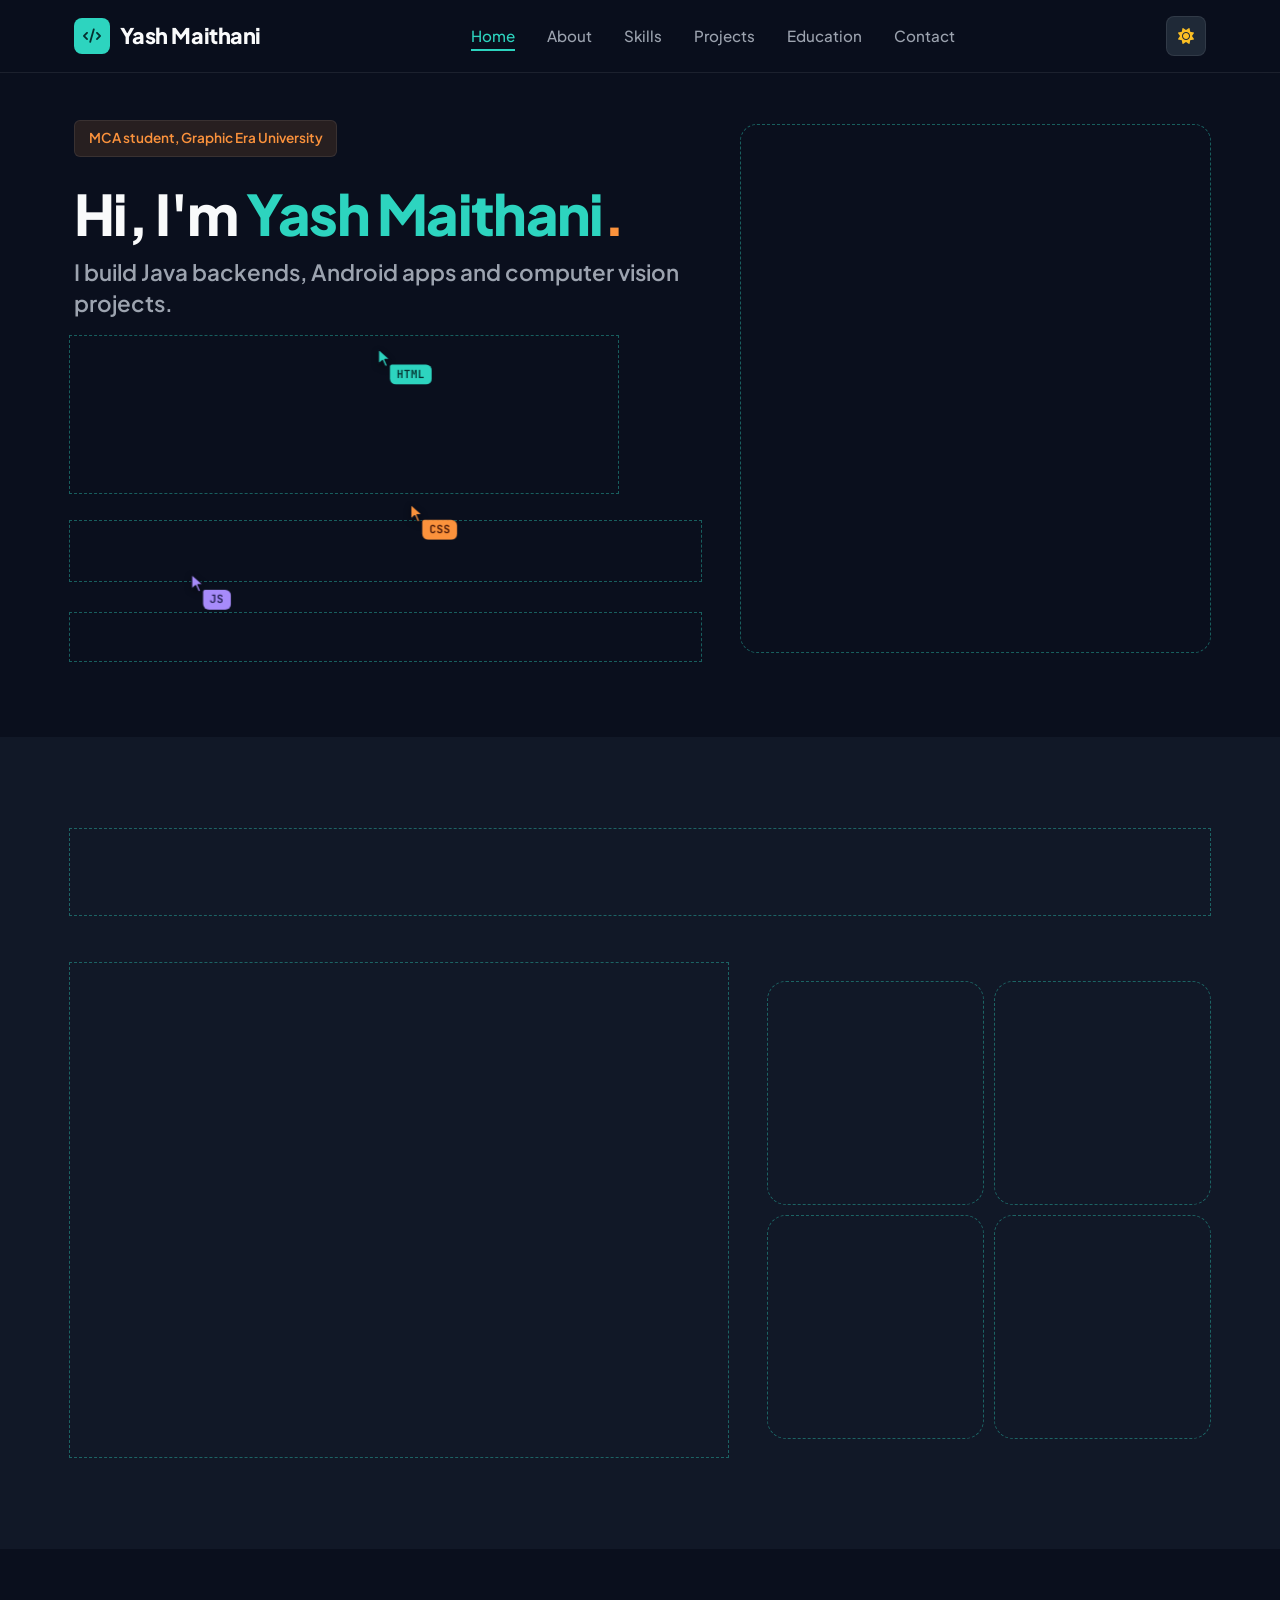
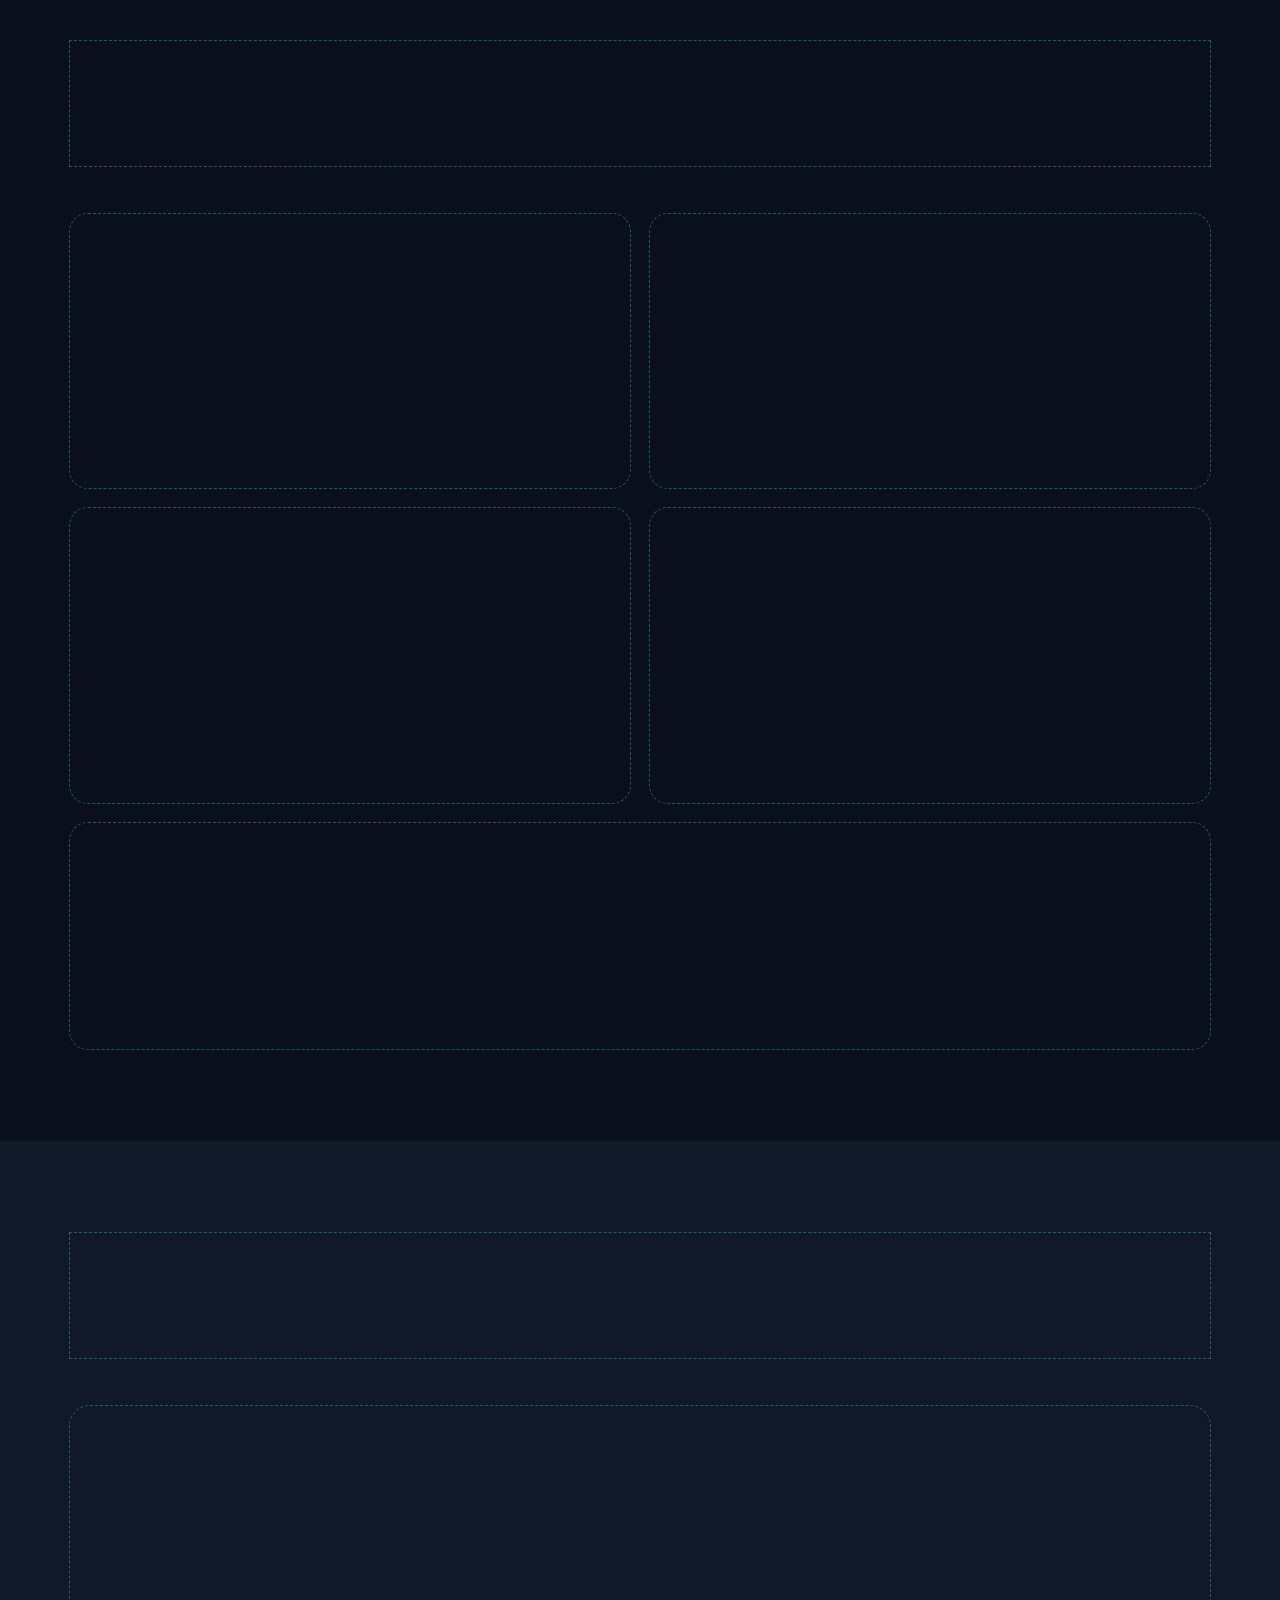
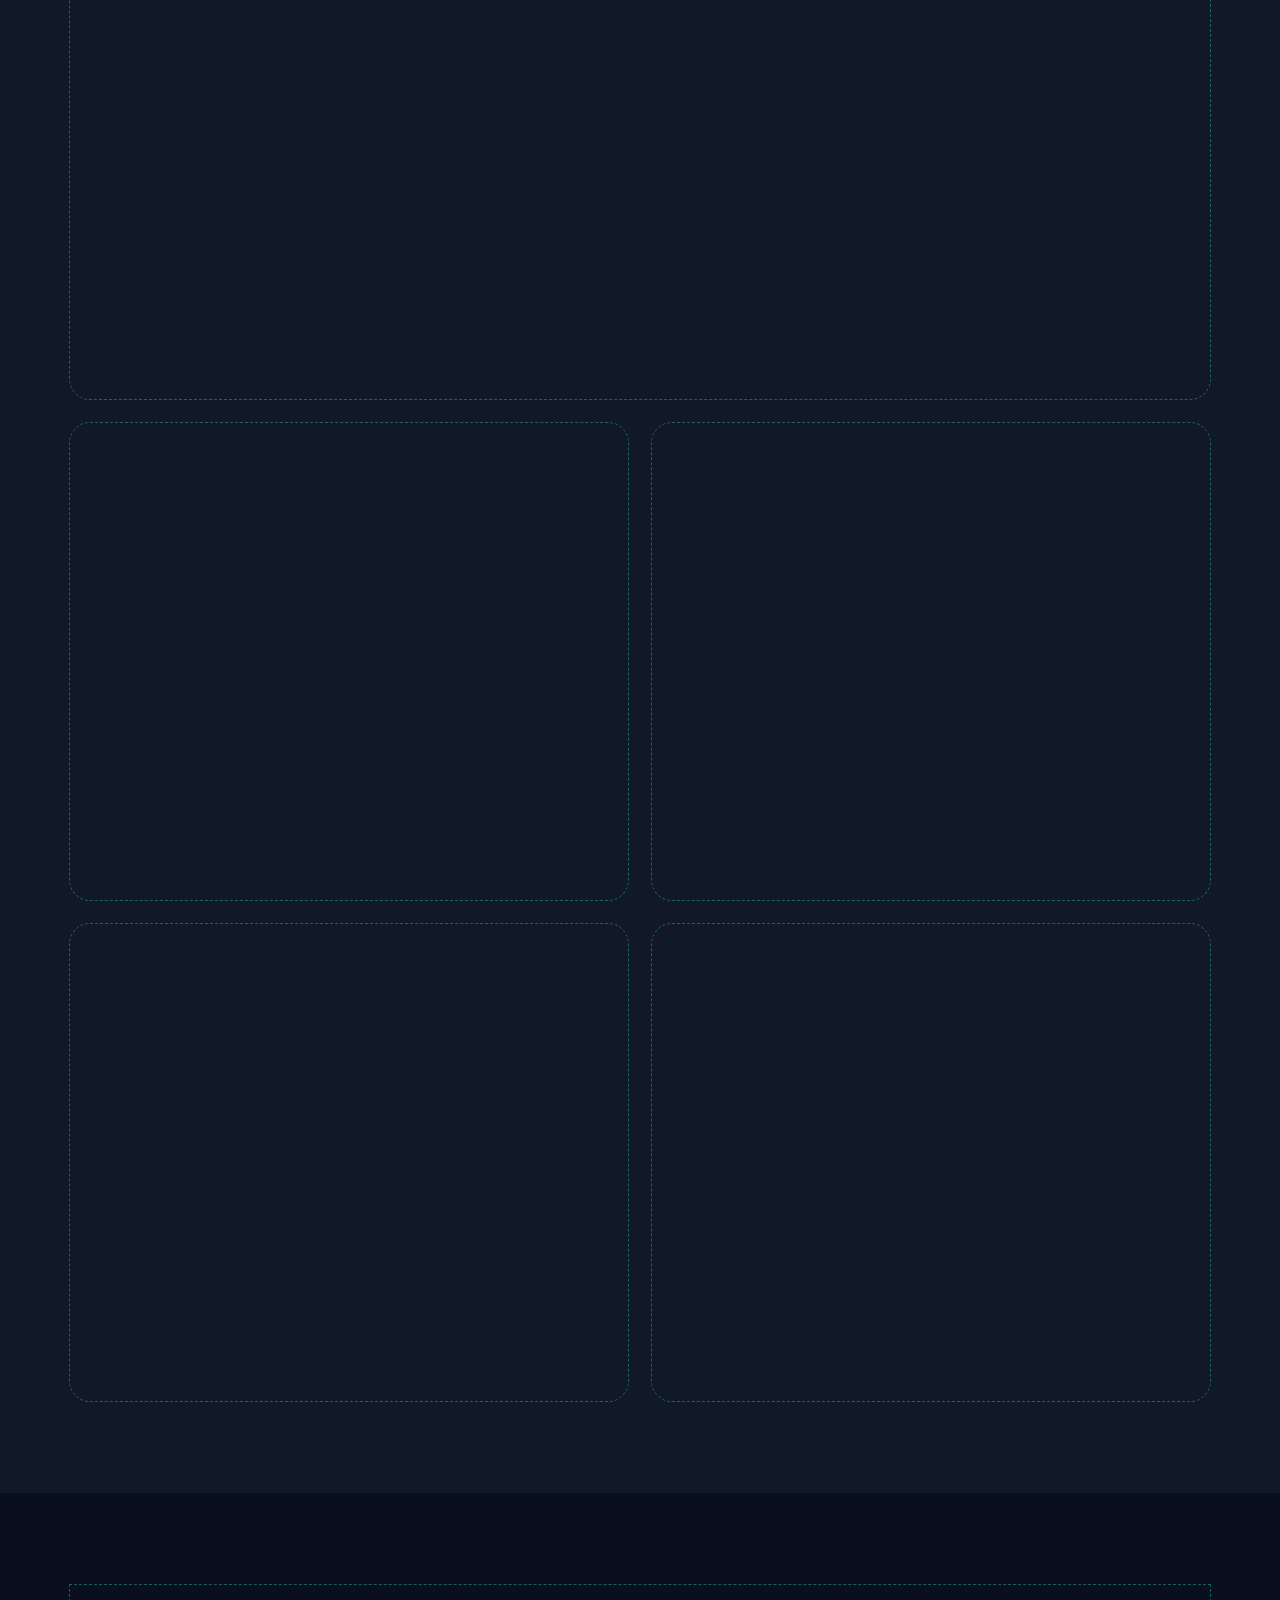
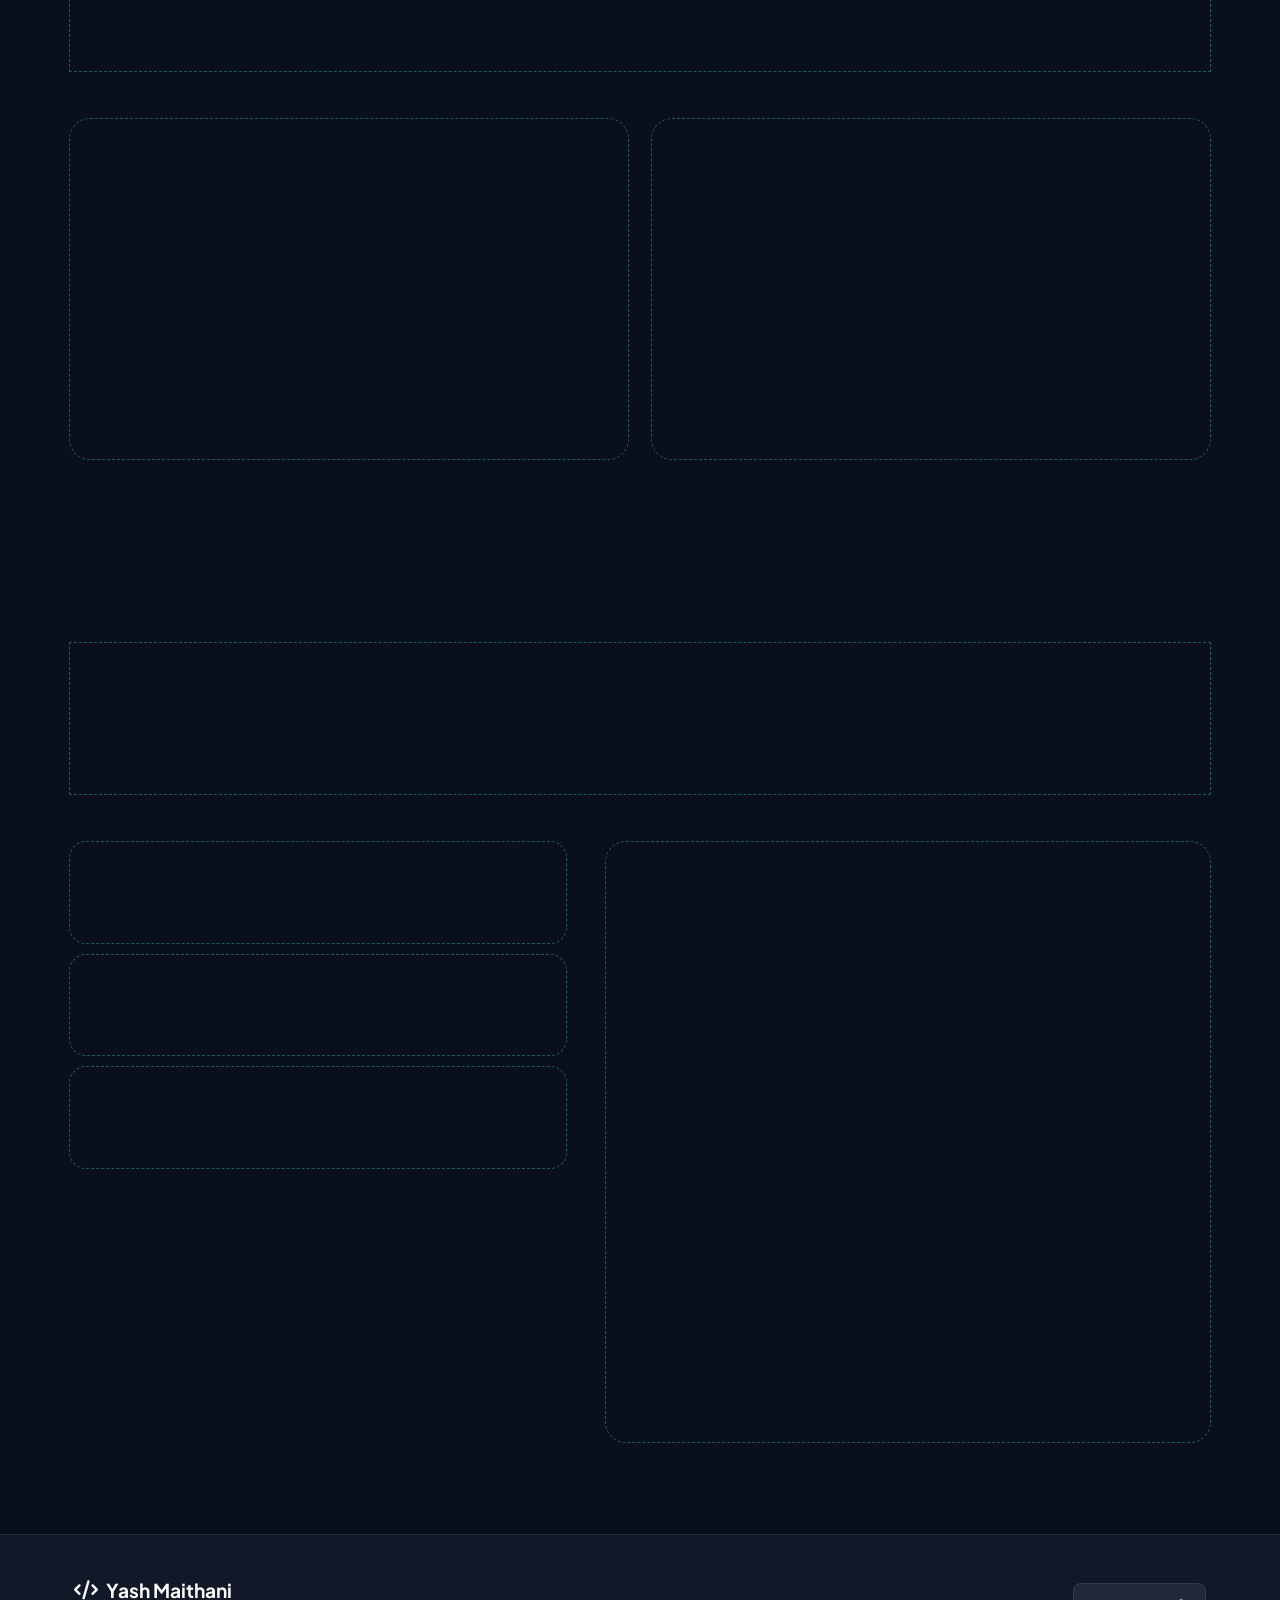
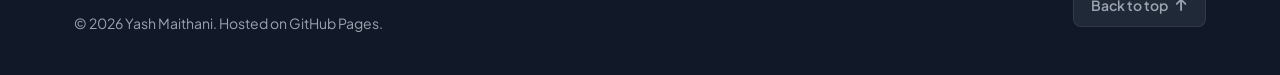
<file: index.html>
<!DOCTYPE html>
<html lang="en" data-theme="dark">
<head>
  <meta charset="UTF-8">
  <meta name="viewport" content="width=device-width, initial-scale=1.0">
  <meta name="description" content="Yash Maithani, MCA student at Graphic Era University. Projects in Java, Spring Boot, Android and computer vision.">
  <meta name="author" content="Yash Maithani">
  <title>Yash Maithani | Portfolio</title>
  <link rel="icon" href="favicon.svg" type="image/svg+xml">

  <!-- Google Fonts & Font Awesome Icons -->
  <link rel="preconnect" href="https://fonts.googleapis.com">
  <link rel="preconnect" href="https://fonts.gstatic.com" crossorigin>
  <link href="https://fonts.googleapis.com/css2?family=Plus+Jakarta+Sans:wght@300;400;500;600;700;800&family=JetBrains+Mono:wght@400;500;600&display=swap" rel="stylesheet">
  <link rel="stylesheet" href="https://cdnjs.cloudflare.com/ajax/libs/font-awesome/6.5.1/css/all.min.css">

  <!-- Stylesheet -->
  <link rel="stylesheet" href="style.css">
</head>
<body>

  <!-- ================= NAVBAR ================= -->
  <header class="navbar-wrapper">
    <nav class="navbar container">
      <a href="#hero" class="nav-logo">
        <span class="logo-icon"><i class="fa-solid fa-code"></i></span>
        <span class="logo-text">Yash Maithani</span>
      </a>

      <div class="nav-menu" id="navMenu">
        <ul class="nav-list">
          <li class="nav-item"><a href="#hero" class="nav-link active">Home</a></li>
          <li class="nav-item"><a href="#about" class="nav-link">About</a></li>
          <li class="nav-item"><a href="#skills" class="nav-link">Skills</a></li>
          <li class="nav-item"><a href="#projects" class="nav-link">Projects</a></li>
          <li class="nav-item"><a href="#education" class="nav-link">Education</a></li>
          <li class="nav-item"><a href="#contact" class="nav-link">Contact</a></li>
        </ul>
      </div>

      <div class="nav-actions">
        <!-- Theme Toggle Button -->
        <button id="themeToggle" class="theme-toggle-btn" aria-label="Toggle dark/light theme" title="Toggle theme">
          <i class="fa-solid fa-sun icon-sun"></i>
          <i class="fa-solid fa-moon icon-moon"></i>
        </button>

        <!-- Mobile Hamburger Toggle -->
        <button class="hamburger-btn" id="hamburgerBtn" aria-label="Toggle navigation menu">
          <span class="bar"></span>
          <span class="bar"></span>
          <span class="bar"></span>
        </button>
      </div>
    </nav>
  </header>

  <main>
    <!-- ================= HERO SECTION ================= -->
    <section class="hero-section" id="hero">
      <div class="container hero-container">
        <div class="hero-content">
          <div class="badge-status">MCA student, Graphic Era University</div>
          <h1 class="hero-title">
            Hi, I'm <span class="text-accent">Yash Maithani</span><span class="text-accent-2">.</span>
          </h1>
          <p class="hero-subtitle">
            I build Java backends, Android apps and computer vision projects.
          </p>
          <p class="hero-description">
            I'm studying for a Master of Computer Applications. Outside coursework I build my own projects, like AlgoTrace, a live site that steps through 20 algorithms one move at a time, and TraceX, a Spring Boot and MySQL system for tracking product batches.
          </p>
          <div class="hero-cta">
            <a href="#projects" class="btn btn-primary">
              <span>View projects</span>
              <i class="fa-solid fa-arrow-right"></i>
            </a>
            <a href="#contact" class="btn btn-outline">
              <i class="fa-regular fa-envelope"></i>
              <span>Contact me</span>
            </a>
          </div>
          <div class="hero-socials">
            <span class="socials-label">Find me on</span>
            <a href="https://github.com/Yash-Maithani" target="_blank" rel="noopener noreferrer" aria-label="GitHub Profile" class="social-link"><i class="fa-brands fa-github"></i></a>
            <a href="https://www.linkedin.com/in/yash-maithani-64b970260" target="_blank" rel="noopener noreferrer" aria-label="LinkedIn Profile" class="social-link"><i class="fa-brands fa-linkedin-in"></i></a>
            <a href="mailto:yashmaithani4@gmail.com" aria-label="Send Email" class="social-link"><i class="fa-solid fa-envelope"></i></a>
          </div>
        </div>

        <div class="hero-visual">
          <aside class="hero-facts" aria-labelledby="factsTitle">
            <div class="sort-viz" id="sortViz" aria-hidden="true"></div>
            <p class="sort-viz-caption">Bubble sort, one comparison at a time</p>
            <h2 class="hero-facts-title" id="factsTitle">At a glance</h2>
            <dl class="facts-list">
              <div>
                <dt>Studying</dt>
                <dd>MCA, Graphic Era University (2025 to present)</dd>
              </div>
              <div>
                <dt>Main languages</dt>
                <dd>Java, Python, JavaScript</dd>
              </div>
              <div>
                <dt>Frameworks and tools</dt>
                <dd>Spring Boot, Flask, MySQL, Android SDK, Git</dd>
              </div>
              <div>
                <dt>Featured project</dt>
                <dd><a href="#algotrace">AlgoTrace</a>, an algorithm visualizer <span class="live-tag"><span class="live-dot"></span>Live</span></dd>
              </div>
            </dl>
          </aside>
        </div>
      </div>
    </section>

    <!-- ================= ABOUT ME ================= -->
    <section class="section about-section" id="about">
      <div class="container">
        <div class="section-header text-center">
          <h2 class="section-title">About Me</h2>
          <div class="title-underline"></div>
        </div>

        <div class="about-grid">
          <div class="about-text-card">
            <h3>I learn a technology by building something with it.</h3>
            <p>
              I started my MCA at Graphic Era University in 2025. Alongside coursework I've built my own projects: an algorithm visualizer that's live on the web, a REST backend with a database, an Android app, a computer vision system and this website.
            </p>
            <p>
              Right now I'm working mostly with Java and Spring Boot, Android, and computer vision in Python. I'm also practising data structures and algorithms. You can find most of my code on GitHub.
            </p>

            <div class="career-objective-box accent-2">
              <h4><i class="fa-solid fa-bullseye"></i> What I'm looking for</h4>
              <p>
                An internship or entry-level software development role where I can work on real projects with experienced developers. I'm most interested in backend development and AI.
              </p>
            </div>
          </div>

          <!-- Areas of work -->
          <div class="about-stats-grid">
            <div class="stat-card">
              <div class="stat-icon"><i class="fa-solid fa-server"></i></div>
              <h3 class="quick-title">Backend</h3>
              <p class="stat-label">Java, Spring Boot, MySQL and REST APIs, used in TraceX.</p>
            </div>
            <div class="stat-card">
              <div class="stat-icon"><i class="fa-brands fa-android"></i></div>
              <h3 class="quick-title">Android</h3>
              <p class="stat-label">Apps written in Java with XML layouts in Android Studio.</p>
            </div>
            <div class="stat-card">
              <div class="stat-icon"><i class="fa-solid fa-eye"></i></div>
              <h3 class="quick-title">Computer vision</h3>
              <p class="stat-label">Face detection and emotion recognition in Python.</p>
            </div>
            <div class="stat-card">
              <div class="stat-icon"><i class="fa-solid fa-code"></i></div>
              <h3 class="quick-title">Web</h3>
              <p class="stat-label">HTML, CSS and JavaScript, including this site.</p>
            </div>
          </div>
        </div>
      </div>
    </section>

    <!-- ================= SKILLS SECTION ================= -->
    <section class="section skills-section" id="skills">
      <div class="container">
        <div class="section-header text-center">
          <h2 class="section-title">Technical Skills</h2>
          <p class="section-subtitle">The languages, frameworks and tools I've used in my projects.</p>
          <div class="title-underline"></div>
        </div>

        <div class="skills-grid">
          <!-- Skill Card 1: Java & Backend -->
          <div class="skill-category-card">
            <div class="category-header">
              <div class="category-icon"><i class="fa-brands fa-java"></i></div>
              <div>
                <h3>Java and Backend</h3>
                <span class="category-sub">Core Java, Spring Boot</span>
              </div>
            </div>
            <p class="skill-desc">Object-oriented Java, and Spring Boot services backed by a MySQL database.</p>
            <div class="skills-tags">
              <span class="skill-tag">Core Java</span>
              <span class="skill-tag">OOP</span>
              <span class="skill-tag">Spring Boot</span>
              <span class="skill-tag">REST APIs</span>
              <span class="skill-tag">MySQL</span>
            </div>
          </div>

          <!-- Skill Card 2: Web Technologies -->
          <div class="skill-category-card">
            <div class="category-header">
              <div class="category-icon"><i class="fa-brands fa-html5"></i></div>
              <div>
                <h3>Web Development</h3>
                <span class="category-sub">HTML, CSS and JavaScript</span>
              </div>
            </div>
            <p class="skill-desc">Responsive pages written by hand, without frameworks.</p>
            <div class="skills-tags">
              <span class="skill-tag"><i class="fa-brands fa-html5"></i> HTML5</span>
              <span class="skill-tag"><i class="fa-brands fa-css3-alt"></i> CSS3</span>
              <span class="skill-tag"><i class="fa-brands fa-js"></i> JavaScript</span>
              <span class="skill-tag">D3.js</span>
              <span class="skill-tag">Responsive layouts</span>
              <span class="skill-tag">GitHub Pages</span>
            </div>
          </div>

          <!-- Skill Card 3: Android Development -->
          <div class="skill-category-card">
            <div class="category-header">
              <div class="category-icon"><i class="fa-brands fa-android"></i></div>
              <div>
                <h3>Android Development</h3>
                <span class="category-sub">Java and XML</span>
              </div>
            </div>
            <p class="skill-desc">Android apps built in Android Studio with XML layouts and event handling in Java.</p>
            <div class="skills-tags">
              <span class="skill-tag"><i class="fa-brands fa-android"></i> Android Studio</span>
              <span class="skill-tag">XML Layouts</span>
              <span class="skill-tag">Android SDK</span>
              <span class="skill-tag">Event Handling</span>
            </div>
          </div>

          <!-- Skill Card 4: AI & Computer Vision -->
          <div class="skill-category-card">
            <div class="category-header">
              <div class="category-icon"><i class="fa-solid fa-eye"></i></div>
              <div>
                <h3>Python and Computer Vision</h3>
                <span class="category-sub">Flask, image processing</span>
              </div>
            </div>
            <p class="skill-desc">Flask web apps, and detecting faces in images and video to classify facial expressions.</p>
            <div class="skills-tags">
              <span class="skill-tag"><i class="fa-brands fa-python"></i> Python</span>
              <span class="skill-tag">Flask</span>
              <span class="skill-tag">Computer Vision</span>
              <span class="skill-tag">Face Detection</span>
              <span class="skill-tag">Image Processing</span>
            </div>
          </div>

          <!-- Skill Card 5: Tools & Problem Solving -->
          <div class="skill-category-card skill-card-wide">
            <div class="category-header">
              <div class="category-icon"><i class="fa-brands fa-git-alt"></i></div>
              <div>
                <h3>Tools, Testing and Problem Solving</h3>
                <span class="category-sub">Version control, tests, algorithms</span>
              </div>
            </div>
            <p class="skill-desc">Git and GitHub for version control, automated tests with pytest and Playwright, and practice with data structures and algorithms.</p>
            <div class="skills-tags">
              <span class="skill-tag"><i class="fa-brands fa-git-alt"></i> Git</span>
              <span class="skill-tag"><i class="fa-brands fa-github"></i> GitHub</span>
              <span class="skill-tag">pytest</span>
              <span class="skill-tag">Playwright</span>
              <span class="skill-tag">Data Structures</span>
              <span class="skill-tag">Algorithms</span>
              <span class="skill-tag">VS Code</span>
            </div>
          </div>
        </div>
      </div>
    </section>

    <!-- ================= PROJECTS SECTION ================= -->
    <section class="section projects-section" id="projects">
      <div class="container">
        <div class="section-header text-center">
          <h2 class="section-title">Projects</h2>
          <p class="section-subtitle">Things I've built, with links to the code.</p>
          <div class="title-underline"></div>
        </div>

        <!-- Featured: AlgoTrace -->
        <article class="featured-project" id="algotrace">
          <a class="featured-media" href="https://algotrace-zxiw.onrender.com" target="_blank" rel="noopener noreferrer" aria-label="Open the AlgoTrace live demo">
            <img src="assets/algotrace.jpg" width="960" height="613" loading="lazy" alt="AlgoTrace running quick sort: bar chart mid-sort with the partition code highlighted beside it">
          </a>
          <div class="featured-content">
            <div class="featured-badges">
              <span class="featured-badge">Featured</span>
              <span class="live-tag"><span class="live-dot"></span>Live demo</span>
            </div>
            <h3 class="project-title">AlgoTrace: Algorithm Visualizer</h3>
            <p class="project-description">
              Plays 20 sorting, searching and graph algorithms one step at a time on input you choose. Beside every move it shows a plain-language reason, the line of code that ran and a running count of the work done.
            </p>
            <ul class="featured-points">
              <li>8 sorts, 3 searches, 8 graph algorithms and A* on a grid you draw</li>
              <li>Code shown in pseudocode, Python, C, C++ and Java with the running line highlighted</li>
              <li>Predict mode, side-by-side compare, and recursion trees for merge and quick sort</li>
              <li>Keyboard friendly, light and dark themes, tested with pytest and Playwright</li>
            </ul>
            <div class="project-tech-stack">
              <span>Python</span>
              <span>Flask</span>
              <span>JavaScript</span>
              <span>D3.js</span>
              <span>Playwright</span>
            </div>
            <div class="featured-actions">
              <a href="https://algotrace-zxiw.onrender.com" target="_blank" rel="noopener noreferrer" class="btn btn-accent">
                <span>Open live demo</span>
                <i class="fa-solid fa-arrow-up-right-from-square"></i>
              </a>
              <a href="https://github.com/Yash-Maithani/AlgoTrace" target="_blank" rel="noopener noreferrer" class="btn btn-outline">
                <i class="fa-brands fa-github"></i>
                <span>Source code</span>
              </a>
            </div>
            <p class="featured-note">Hosted on a free plan, so the first load can take about 30 seconds.</p>
          </div>
        </article>

        <div class="projects-grid">
          <!-- Project 1: Face & Emotion Recognition -->
          <article class="project-card">
            <div class="project-banner">
              <div class="project-badge">Computer Vision</div>
            </div>
            <div class="project-content">
              <h3 class="project-title">Face and Emotion Recognition</h3>
              <p class="project-description">
                Finds faces in images and video, then classifies the emotion shown on each one from its facial expression.
              </p>
              <div class="project-features-list">
                <strong>What it does</strong>
                <ul>
                  <li>• Detects faces in images and live video</li>
                  <li>• Classifies the expression on each detected face</li>
                  <li>• Shows the detected emotion on screen</li>
                </ul>
              </div>
              <div class="project-tech-stack">
                <span>Python</span>
                <span>Computer Vision</span>
                <span>Image Processing</span>
              </div>
              <div class="project-links">
                <a href="https://github.com/Yash-Maithani/Face-Insight" target="_blank" rel="noopener noreferrer" class="btn-project-link">
                  <i class="fa-brands fa-github"></i> View on GitHub
                </a>
              </div>
            </div>
          </article>

          <!-- Project 2: TraceX -->
          <article class="project-card">
            <div class="project-banner">
              <div class="project-badge">Backend</div>
            </div>
            <div class="project-content">
              <h3 class="project-title">TraceX: Batch Traceability System</h3>
              <p class="project-description">
                Tracks product batches by linking each one to its digital records, so a batch can be looked up and followed through its lifecycle.
              </p>
              <div class="project-features-list">
                <strong>What it does</strong>
                <ul>
                  <li>• Creates and manages product batches</li>
                  <li>• Stores batch records in MySQL and makes them searchable</li>
                  <li>• Exposes the data through a REST API</li>
                </ul>
              </div>
              <div class="project-tech-stack">
                <span>Java</span>
                <span>Spring Boot</span>
                <span>MySQL</span>
                <span>REST APIs</span>
              </div>
              <div class="project-links">
                <a href="https://github.com/Yash-Maithani/TraceX-Smart-Product-Traceability-and-Inventory-Management-System-" target="_blank" rel="noopener noreferrer" class="btn-project-link">
                  <i class="fa-brands fa-github"></i> View on GitHub
                </a>
              </div>
            </div>
          </article>

          <!-- Project 3: Android Application -->
          <article class="project-card">
            <div class="project-banner">
              <div class="project-badge">Mobile</div>
            </div>
            <div class="project-content">
              <h3 class="project-title">Android App</h3>
              <p class="project-description">
                An Android app written in Java with XML layouts. I built it to learn how Android screens, components and user input fit together.
              </p>
              <div class="project-features-list">
                <strong>What it covers</strong>
                <ul>
                  <li>• Screens laid out in XML</li>
                  <li>• Buttons and other UI components wired to Java code</li>
                  <li>• Event handling for user input</li>
                </ul>
              </div>
              <div class="project-tech-stack">
                <span>Java</span>
                <span>Android Studio</span>
                <span>XML</span>
                <span>Android SDK</span>
              </div>
              <div class="project-links">
                <a href="https://github.com/Yash-Maithani" target="_blank" rel="noopener noreferrer" class="btn-project-link">
                  <i class="fa-brands fa-github"></i> My GitHub
                </a>
              </div>
            </div>
          </article>

          <!-- Project 4: Personal Portfolio Website -->
          <article class="project-card">
            <div class="project-banner">
              <div class="project-badge">Web</div>
            </div>
            <div class="project-content">
              <h3 class="project-title">This Portfolio</h3>
              <p class="project-description">
                The site you're on. Plain HTML, CSS and JavaScript with no frameworks, hosted on GitHub Pages.
              </p>
              <div class="project-features-list">
                <strong>What it does</strong>
                <ul>
                  <li>• Works on phones, tablets and desktops</li>
                  <li>• Light and dark themes, remembered between visits</li>
                  <li>• Redeploys automatically on every push to GitHub</li>
                </ul>
              </div>
              <div class="project-tech-stack">
                <span>HTML</span>
                <span>CSS</span>
                <span>JavaScript</span>
                <span>GitHub Pages</span>
              </div>
              <div class="project-links">
                <a href="https://github.com/Yash-Maithani/MCA-Portfolio" target="_blank" rel="noopener noreferrer" class="btn-project-link">
                  <i class="fa-brands fa-github"></i> View on GitHub
                </a>
              </div>
            </div>
          </article>
        </div>
      </div>
    </section>

    <!-- ================= EDUCATION & LEARNING ================= -->
    <section class="section education-section" id="education">
      <div class="container">
        <div class="section-header text-center">
          <h2 class="section-title">Education</h2>
          <div class="title-underline"></div>
        </div>

        <div class="education-learning-grid">
          <!-- Education Card -->
          <div class="education-card">
            <div class="education-badge"><i class="fa-solid fa-graduation-cap"></i> Degree</div>
            <h3 class="degree-title">Master of Computer Applications (MCA)</h3>
            <p class="college-name">Graphic Era University</p>
            <span class="edu-duration"><i class="fa-regular fa-calendar"></i> 2025 to present</span>
            <p class="edu-desc">
              Postgraduate degree covering programming, software development and computer science fundamentals.
            </p>
          </div>

          <!-- Currently Learning Card -->
          <div class="learning-card">
            <div class="learning-badge"><i class="fa-solid fa-book-open"></i> In progress</div>
            <h3 class="learning-title">Currently Learning</h3>
            <p class="learning-subtitle">What I'm practising alongside my degree:</p>
            <div class="learning-list">
              <span class="learning-pill"><i class="fa-solid fa-check"></i> Data Structures and Algorithms</span>
              <span class="learning-pill"><i class="fa-solid fa-check"></i> Spring Boot</span>
              <span class="learning-pill"><i class="fa-solid fa-check"></i> Database Design</span>
              <span class="learning-pill"><i class="fa-solid fa-check"></i> Android Development</span>
              <span class="learning-pill"><i class="fa-solid fa-check"></i> Computer Vision</span>
            </div>
          </div>
        </div>
      </div>
    </section>

    <!-- ================= CONTACT SECTION ================= -->
    <section class="section contact-section" id="contact">
      <div class="container">
        <div class="section-header text-center">
          <h2 class="section-title">Get in Touch</h2>
          <p class="section-subtitle">
            Email is the quickest way to reach me. You can also use the form or find me on LinkedIn and GitHub.
          </p>
          <div class="title-underline"></div>
        </div>

        <div class="contact-wrapper">
          <div class="contact-info">
            <div class="contact-card">
              <div class="contact-icon"><i class="fa-solid fa-envelope"></i></div>
              <div class="contact-details">
                <h3>Email</h3>
                <a href="mailto:yashmaithani4@gmail.com">yashmaithani4@gmail.com</a>
              </div>
            </div>

            <div class="contact-card">
              <div class="contact-icon"><i class="fa-brands fa-github"></i></div>
              <div class="contact-details">
                <h3>GitHub</h3>
                <a href="https://github.com/Yash-Maithani" target="_blank" rel="noopener noreferrer">github.com/Yash-Maithani</a>
              </div>
            </div>

            <div class="contact-card">
              <div class="contact-icon"><i class="fa-brands fa-linkedin-in"></i></div>
              <div class="contact-details">
                <h3>LinkedIn</h3>
                <a href="https://www.linkedin.com/in/yash-maithani-64b970260" target="_blank" rel="noopener noreferrer">linkedin.com/in/yash-maithani-64b970260</a>
              </div>
            </div>
          </div>

          <!-- data-endpoint: paste a Formspree form URL (https://formspree.io/f/xxxx) to send directly; leave empty to open the visitor's email app -->
          <form class="contact-form" id="contactForm" data-endpoint="" data-email="yashmaithani4@gmail.com">
            <div class="form-group">
              <label for="name">Your name</label>
              <input type="text" id="name" name="name" autocomplete="name" required>
            </div>
            <div class="form-group">
              <label for="email">Your email</label>
              <input type="email" id="email" name="email" placeholder="name@example.com" autocomplete="email" required>
            </div>
            <div class="form-group">
              <label for="subject">Subject</label>
              <input type="text" id="subject" name="subject" required>
            </div>
            <div class="form-group">
              <label for="message">Message</label>
              <textarea id="message" name="message" rows="5" required></textarea>
            </div>
            <button type="submit" class="btn btn-primary btn-block" id="submitBtn">
              <span>Send message</span>
              <i class="fa-solid fa-paper-plane"></i>
            </button>
            <div class="form-alert" id="formAlert" role="status" aria-live="polite"></div>
          </form>
        </div>
      </div>
    </section>
  </main>

  <!-- ================= FOOTER ================= -->
  <footer class="footer">
    <div class="container footer-container">
      <div class="footer-left">
        <a href="#hero" class="footer-logo">
          <i class="fa-solid fa-code"></i> Yash Maithani
        </a>
        <p class="footer-copy">
          &copy; <span id="currentYear">2026</span> Yash Maithani. Hosted on GitHub Pages.
        </p>
      </div>

      <div class="footer-right">
        <a href="#hero" class="back-to-top" aria-label="Back to top">
          <span>Back to top</span>
          <i class="fa-solid fa-arrow-up"></i>
        </a>
      </div>
    </div>
  </footer>

  <!-- Scripts -->
  <script src="script.js"></script>
</body>
</html>
</file>
<file: style.css>
/* ==========================================================================
   Portfolio styles, Yash Maithani
   Responsive layout with dark and light themes
   ========================================================================== */

/* ---------------- CSS Variables (Theming) ---------------- */
:root {
  /* Color Palette - Dark Theme (Default) */
  --bg-primary: #0a0f1d;
  --bg-secondary: #111827;
  --bg-tertiary: #1f2937;
  --bg-card: rgba(17, 24, 39, 0.85);
  --bg-card-hover: rgba(31, 41, 55, 0.95);
  --border-color: rgba(255, 255, 255, 0.08);
  --border-color-hover: rgba(45, 212, 191, 0.4);

  --text-primary: #f9fafb;
  --text-secondary: #9ca3af;
  --text-muted: #8a929e;

  --accent-primary: #2dd4bf;       /* Teal */
  --accent-hover: #5eead4;
  --accent-contrast: #042f2e;      /* Text on accent backgrounds */
  --accent-soft: rgba(45, 212, 191, 0.14);
  --badge-bg: rgba(45, 212, 191, 0.10);
  --badge-text: #5eead4;

  --accent-2: #fb923c;             /* Orange, for highlights */
  --accent-2-hover: #fdba74;
  --accent-2-contrast: #431407;
  --accent-2-soft: rgba(251, 146, 60, 0.12);
  --glow-1: 0 0 0 1px rgba(45, 212, 191, 0.6), 0 0 22px rgba(45, 212, 191, 0.35);
  --glow-2: 0 0 0 1px rgba(251, 146, 60, 0.6), 0 0 22px rgba(251, 146, 60, 0.35);

  /* Cursor swarm colours (HTML, CSS, JS) and the text on their labels */
  --builder-1: var(--accent-primary);
  --builder-1-ink: var(--accent-contrast);
  --builder-2: var(--accent-2);
  --builder-2-ink: var(--accent-2-contrast);
  --builder-3: #a78bfa;
  --builder-3-ink: #1e1b4b;

  --card-shadow: 0 10px 30px -10px rgba(0, 0, 0, 0.5);
  --navbar-bg: rgba(10, 15, 29, 0.85);

  --font-main: 'Plus Jakarta Sans', -apple-system, BlinkMacSystemFont, sans-serif;
  --font-mono: 'JetBrains Mono', monospace;

  --transition-fast: 0.2s ease;
  --transition-normal: 0.3s ease;
}

[data-theme="light"] {
  /* Color Palette - Light Theme (warm, slightly orange-tinted) */
  --bg-primary: #fdf6ef;
  --bg-secondary: #fffaf5;
  --bg-tertiary: #fbebdd;
  --bg-card: rgba(255, 252, 248, 0.95);
  --bg-card-hover: #ffffff;
  --border-color: rgba(178, 60, 11, 0.13);
  --border-color-hover: rgba(178, 60, 11, 0.5);

  --text-primary: #0f172a;
  --text-secondary: #475569;
  --text-muted: #5b6576;

  --accent-primary: #0f766e;
  --accent-hover: #115e59;
  --accent-contrast: #ffffff;
  --accent-soft: rgba(15, 118, 110, 0.10);
  --badge-bg: rgba(15, 118, 110, 0.08);
  --badge-text: #0f766e;

  --accent-2: #b23c0b;
  --accent-2-hover: #9a3412;
  --accent-2-contrast: #ffffff;
  --accent-2-soft: rgba(234, 88, 12, 0.10);
  /* Hover glows are orange in light mode */
  --glow-1: 0 0 0 2px rgba(249, 115, 22, 0.75), 0 0 26px 2px rgba(249, 115, 22, 0.45);
  --glow-2: 0 0 0 2px rgba(249, 115, 22, 0.8), 0 0 26px 2px rgba(249, 115, 22, 0.5);

  --builder-3: #6d28d9;
  --builder-3-ink: #ffffff;

  --card-shadow: 0 10px 25px -5px rgba(154, 52, 18, 0.10);
  --navbar-bg: rgba(253, 246, 239, 0.88);
}

/* ---------------- Reset & Base Styles ---------------- */
*, *::before, *::after {
  box-sizing: border-box;
  margin: 0;
  padding: 0;
}

html {
  scroll-behavior: smooth;
  font-size: 16px;
}

body {
  font-family: var(--font-main);
  background-color: var(--bg-primary);
  color: var(--text-primary);
  line-height: 1.6;
  transition: background-color var(--transition-normal), color var(--transition-normal);
  overflow-x: hidden;
}

a {
  text-decoration: none;
  color: inherit;
  transition: color var(--transition-fast);
}

ul {
  list-style: none;
}

img {
  max-width: 100%;
  height: auto;
  display: block;
}

button, input, textarea {
  font-family: inherit;
  border: none;
}

/* Visible focus ring for keyboard navigation */
:focus {
  outline: none;
}

:focus-visible {
  outline: 2px solid var(--accent-primary);
  outline-offset: 3px;
  border-radius: 4px;
}

/* ---------------- Layout Container ---------------- */
.container {
  width: 100%;
  max-width: 1180px;
  margin-left: auto;
  margin-right: auto;
  padding-left: 1.5rem;
  padding-right: 1.5rem;
}

.section {
  padding: 6rem 0;
  position: relative;
}

.text-center {
  text-align: center;
}

/* Section Header Typography */
.section-header {
  margin-bottom: 3.5rem;
}

.section-title {
  font-size: 2.25rem;
  font-weight: 700;
  letter-spacing: -0.02em;
  color: var(--text-primary);
  margin-bottom: 0.75rem;
}

.section-subtitle {
  font-size: 1.05rem;
  color: var(--text-secondary);
  max-width: 620px;
  margin: 0 auto;
}

.title-underline {
  width: 60px;
  height: 4px;
  background: var(--accent-primary);
  background-clip: content-box;
  padding-right: 6px;
  border-right: 12px solid var(--accent-2);
  border-radius: 2px;
  margin: 1rem auto 0;
}

.text-accent {
  color: var(--accent-primary);
}

.text-accent-2 {
  color: var(--accent-2);
}

/* ---------------- Buttons ---------------- */
.btn {
  display: inline-flex;
  align-items: center;
  justify-content: center;
  gap: 0.5rem;
  padding: 0.8rem 1.6rem;
  font-size: 0.95rem;
  font-weight: 600;
  border-radius: 8px;
  cursor: pointer;
  transition: background-color var(--transition-fast), border-color var(--transition-fast), color var(--transition-fast), box-shadow var(--transition-normal);
  text-decoration: none;
}

.btn-primary {
  background: var(--accent-primary);
  color: var(--accent-contrast);
}

.btn-primary:hover {
  background: var(--accent-hover);
  color: var(--accent-contrast);
  box-shadow: var(--glow-1);
}

.btn-accent {
  background: var(--accent-2);
  color: var(--accent-2-contrast);
}

.btn-accent:hover {
  background: var(--accent-2-hover);
  color: var(--accent-2-contrast);
  box-shadow: var(--glow-2);
}

.btn-primary:disabled {
  opacity: 0.7;
  cursor: wait;
}

.btn-outline {
  background: transparent;
  color: var(--text-primary);
  border: 1px solid var(--border-color);
}

.btn-outline:hover {
  background: var(--bg-tertiary);
  border-color: var(--text-secondary);
}

.btn-block {
  width: 100%;
}

/* ---------------- Navbar ---------------- */
.navbar-wrapper {
  position: fixed;
  top: 0;
  left: 0;
  width: 100%;
  z-index: 1000;
  background-color: var(--navbar-bg);
  backdrop-filter: blur(12px);
  -webkit-backdrop-filter: blur(12px);
  border-bottom: 1px solid var(--border-color);
  transition: background-color var(--transition-normal);
}

.navbar {
  display: flex;
  align-items: center;
  justify-content: space-between;
  height: 4.5rem;
}

.nav-logo {
  display: flex;
  align-items: center;
  gap: 0.6rem;
  font-size: 1.35rem;
  font-weight: 800;
  letter-spacing: -0.02em;
}

.logo-icon {
  display: flex;
  align-items: center;
  justify-content: center;
  width: 36px;
  height: 36px;
  border-radius: 8px;
  background: var(--accent-primary);
  color: var(--accent-contrast);
  font-size: 0.9rem;
}

.nav-list {
  display: flex;
  align-items: center;
  gap: 2rem;
}

.nav-link {
  font-size: 0.95rem;
  font-weight: 500;
  color: var(--text-secondary);
  position: relative;
  padding: 0.25rem 0;
}

.nav-link:hover, .nav-link.active {
  color: var(--accent-primary);
}

.nav-link::after {
  content: '';
  position: absolute;
  bottom: -2px;
  left: 0;
  width: 0;
  height: 2px;
  background: var(--accent-primary);
  transition: width var(--transition-fast);
}

.nav-link.active::after, .nav-link:hover::after {
  width: 100%;
}

.nav-actions {
  display: flex;
  align-items: center;
  gap: 1rem;
}

/* Theme Toggle Button */
.theme-toggle-btn {
  background: var(--bg-tertiary);
  color: var(--text-primary);
  width: 40px;
  height: 40px;
  border-radius: 8px;
  display: flex;
  align-items: center;
  justify-content: center;
  cursor: pointer;
  border: 1px solid var(--border-color);
  font-size: 1rem;
  transition: border-color var(--transition-fast);
}

.theme-toggle-btn:hover {
  border-color: var(--accent-primary);
}

[data-theme="dark"] .icon-moon {
  display: none;
}
[data-theme="dark"] .icon-sun {
  display: block;
  color: #fbbf24;
}

[data-theme="light"] .icon-sun {
  display: none;
}
[data-theme="light"] .icon-moon {
  display: block;
  color: var(--accent-primary);
}

/* Mobile Hamburger */
.hamburger-btn {
  display: none;
  flex-direction: column;
  justify-content: space-between;
  width: 26px;
  height: 18px;
  background: transparent;
  cursor: pointer;
}

.hamburger-btn .bar {
  width: 100%;
  height: 2px;
  background-color: var(--text-primary);
  border-radius: 2px;
  transition: border-color var(--transition-fast), background-color var(--transition-fast), color var(--transition-fast);
}

/* ---------------- Hero Section ---------------- */
.hero-section {
  padding-top: 7.5rem;
  padding-bottom: 5rem;
  min-height: 640px;
  display: flex;
  align-items: center;
}

.hero-container {
  display: grid;
  grid-template-columns: 1.15fr 0.85fr;
  align-items: center;
  gap: 3rem;
}

/* Let grid children shrink below their content width (prevents mobile overflow) */
.hero-container > * {
  min-width: 0;
}

.badge-status {
  display: inline-block;
  padding: 0.4rem 0.85rem;
  border-radius: 6px;
  background: var(--accent-2-soft);
  color: var(--accent-2);
  font-size: 0.85rem;
  font-weight: 600;
  margin-bottom: 1.5rem;
  border: 1px solid var(--border-color);
}

.hero-title {
  font-size: 3.5rem;
  font-weight: 800;
  line-height: 1.15;
  letter-spacing: -0.03em;
  margin-bottom: 0.75rem;
}

.hero-subtitle {
  font-size: 1.4rem;
  font-weight: 600;
  line-height: 1.4;
  color: var(--text-secondary);
  margin-bottom: 1.25rem;
}

.hero-description {
  font-size: 1.1rem;
  color: var(--text-secondary);
  line-height: 1.7;
  margin-bottom: 2.25rem;
  max-width: 540px;
}

.hero-cta {
  display: flex;
  gap: 1.25rem;
  margin-bottom: 2.5rem;
  flex-wrap: wrap;
}

.hero-socials {
  display: flex;
  align-items: center;
  gap: 0.85rem;
}

.socials-label {
  font-size: 0.875rem;
  font-weight: 600;
  color: var(--text-muted);
  text-transform: uppercase;
  letter-spacing: 0.05em;
  margin-right: 0.25rem;
}

.social-link {
  width: 40px;
  height: 40px;
  border-radius: 8px;
  background: var(--bg-tertiary);
  border: 1px solid var(--border-color);
  color: var(--text-secondary);
  display: flex;
  align-items: center;
  justify-content: center;
  font-size: 1.1rem;
  transition: background-color var(--transition-fast), color var(--transition-fast), border-color var(--transition-fast);
}

.social-link:hover {
  background: var(--accent-primary);
  color: var(--accent-contrast);
  border-color: var(--accent-primary);
  box-shadow: var(--glow-1);
}

/* At-a-glance card in hero */
.hero-facts {
  background: var(--bg-card);
  border: 1px solid var(--border-color);
  border-radius: 12px;
  padding: 1.75rem;
  box-shadow: var(--card-shadow);
}

.hero-facts-title {
  font-family: var(--font-mono);
  font-size: 0.8rem;
  font-weight: 600;
  color: var(--text-muted);
  text-transform: uppercase;
  letter-spacing: 0.08em;
  margin-bottom: 1.25rem;
}

.facts-list {
  display: grid;
  gap: 1.1rem;
}

.facts-list div {
  padding-bottom: 1.1rem;
  border-bottom: 1px solid var(--border-color);
}

.facts-list div:last-child {
  padding-bottom: 0;
  border-bottom: none;
}

.facts-list dt {
  font-size: 0.8rem;
  font-weight: 600;
  color: var(--text-muted);
  text-transform: uppercase;
  letter-spacing: 0.05em;
  margin-bottom: 0.2rem;
}

.facts-list dd {
  color: var(--text-primary);
  font-weight: 500;
  line-height: 1.5;
}

.facts-list dd a {
  color: var(--accent-primary);
}

.facts-list dd a:hover {
  text-decoration: underline;
}

/* Career Objective Callout */
.career-objective-box {
  background: var(--bg-tertiary);
  border-left: 4px solid var(--accent-primary);
  border-radius: 8px;
  padding: 1.25rem 1.5rem;
  margin-top: 1.75rem;
}

.career-objective-box h4 {
  font-size: 1.05rem;
  color: var(--accent-primary);
  margin-bottom: 0.5rem;
  display: flex;
  align-items: center;
  gap: 0.5rem;
}

.career-objective-box p {
  font-size: 0.95rem;
  color: var(--text-secondary);
  line-height: 1.6;
  margin-bottom: 0;
}

.quick-title {
  font-size: 1.05rem;
  font-weight: 700;
  color: var(--text-primary);
  margin-bottom: 0.35rem;
}

.category-sub {
  font-size: 0.8rem;
  color: var(--text-muted);
  font-family: var(--font-mono);
}

.skill-desc {
  font-size: 0.9rem;
  color: var(--text-secondary);
  margin-bottom: 1.25rem;
  line-height: 1.5;
}

/* Project Features List */
.project-features-list {
  background: var(--bg-tertiary);
  border: 1px solid var(--border-color);
  border-radius: 8px;
  padding: 0.85rem 1.1rem;
  margin-bottom: 1.25rem;
  font-size: 0.85rem;
}

.project-features-list strong {
  color: var(--text-primary);
  display: block;
  margin-bottom: 0.35rem;
}

.project-features-list ul {
  list-style: none;
  padding-left: 0;
}

.project-features-list li {
  color: var(--text-secondary);
  margin-bottom: 0.25rem;
}

/* Education & Currently Learning Grid */
.education-learning-grid {
  display: grid;
  grid-template-columns: 1fr 1fr;
  gap: 2rem;
}

@media (max-width: 900px) {
  .education-learning-grid {
    grid-template-columns: 1fr;
  }
}

.education-card, .learning-card {
  background: var(--bg-card);
  border: 1px solid var(--border-color);
  border-radius: 16px;
  padding: 2rem;
  box-shadow: var(--card-shadow);
  transition: border-color var(--transition-fast), background-color var(--transition-fast), color var(--transition-fast);
}

.education-badge, .learning-badge {
  display: inline-flex;
  align-items: center;
  gap: 0.5rem;
  background: var(--badge-bg);
  color: var(--badge-text);
  font-size: 0.8rem;
  font-family: var(--font-mono);
  font-weight: 600;
  padding: 0.35rem 0.85rem;
  border-radius: 6px;
  margin-bottom: 1rem;
}

.degree-title, .learning-title {
  font-size: 1.35rem;
  font-weight: 700;
  color: var(--text-primary);
  margin-bottom: 0.35rem;
}

.college-name {
  font-size: 1.05rem;
  color: var(--accent-primary);
  font-weight: 600;
  margin-bottom: 0.5rem;
}

.edu-duration {
  display: inline-flex;
  align-items: center;
  gap: 0.4rem;
  font-size: 0.85rem;
  color: var(--text-muted);
  font-family: var(--font-mono);
  margin-bottom: 1.25rem;
}

.edu-desc, .learning-subtitle {
  color: var(--text-secondary);
  font-size: 0.95rem;
  line-height: 1.6;
  margin-bottom: 1.25rem;
}

.learning-list {
  display: flex;
  flex-wrap: wrap;
  gap: 0.6rem;
}

.learning-pill {
  display: inline-flex;
  align-items: center;
  gap: 0.45rem;
  background: var(--bg-tertiary);
  border: 1px solid var(--border-color);
  padding: 0.45rem 0.85rem;
  border-radius: 8px;
  font-size: 0.85rem;
  font-weight: 500;
  color: var(--text-primary);
}

.learning-pill i {
  color: #10b981;
  font-size: 0.75rem;
}

/* ---------------- About Section ---------------- */
.about-section {
  background-color: var(--bg-secondary);
}

.about-grid {
  display: grid;
  grid-template-columns: 1.2fr 0.8fr;
  gap: 3rem;
  align-items: center;
}

.about-text-card h3 {
  font-size: 1.5rem;
  font-weight: 700;
  margin-bottom: 1.25rem;
  color: var(--text-primary);
}

.about-text-card p {
  color: var(--text-secondary);
  font-size: 1.05rem;
  margin-bottom: 1.25rem;
  line-height: 1.7;
}

.about-stats-grid {
  display: grid;
  grid-template-columns: repeat(2, 1fr);
  gap: 1.25rem;
}

.stat-card {
  background: var(--bg-card);
  border: 1px solid var(--border-color);
  border-radius: 14px;
  padding: 1.75rem 1.25rem;
  text-align: center;
  transition: border-color var(--transition-fast), background-color var(--transition-fast), color var(--transition-fast);
  box-shadow: var(--card-shadow);
}

.stat-icon {
  font-size: 1.75rem;
  color: var(--accent-primary);
  margin-bottom: 0.75rem;
}

.stat-label {
  font-size: 0.875rem;
  color: var(--text-secondary);
  font-weight: 500;
}

/* ---------------- Skills Section ---------------- */
.skills-grid {
  display: grid;
  grid-template-columns: repeat(2, minmax(0, 1fr));
  gap: 1.75rem;
}

.skill-card-wide {
  grid-column: 1 / -1;
}

.skill-category-card {
  background: var(--bg-card);
  border: 1px solid var(--border-color);
  border-radius: 14px;
  padding: 1.75rem;
  box-shadow: var(--card-shadow);
  transition: border-color var(--transition-fast), background-color var(--transition-fast), color var(--transition-fast);
}

.category-header {
  display: flex;
  align-items: center;
  gap: 1rem;
  margin-bottom: 1.5rem;
}

.category-icon {
  width: 44px;
  height: 44px;
  border-radius: 10px;
  display: flex;
  align-items: center;
  justify-content: center;
  font-size: 1.25rem;
  color: var(--accent-primary);
  background: var(--bg-tertiary);
  border: 1px solid var(--border-color);
}

.category-header h3 {
  font-size: 1.2rem;
  font-weight: 700;
  color: var(--text-primary);
}

.skills-tags {
  display: flex;
  flex-wrap: wrap;
  gap: 0.6rem;
}

.skill-tag {
  display: inline-flex;
  align-items: center;
  gap: 0.45rem;
  background: var(--bg-tertiary);
  border: 1px solid var(--border-color);
  padding: 0.45rem 0.85rem;
  border-radius: 8px;
  font-size: 0.85rem;
  font-weight: 500;
  color: var(--text-primary);
  transition: border-color var(--transition-fast), background-color var(--transition-fast), color var(--transition-fast);
}

.skill-tag i {
  color: var(--accent-primary);
}

/* ---------------- Projects Section ---------------- */
.projects-section {
  background-color: var(--bg-secondary);
}

.projects-grid {
  display: grid;
  grid-template-columns: repeat(2, minmax(0, 1fr));
  gap: 2rem;
}

.project-card {
  background: var(--bg-card);
  border: 1px solid var(--border-color);
  border-radius: 16px;
  overflow: hidden;
  box-shadow: var(--card-shadow);
  display: flex;
  flex-direction: column;
  transition: border-color var(--transition-fast), background-color var(--transition-fast), color var(--transition-fast);
}

.project-banner {
  padding: 1.75rem 1.75rem 0;
}

.project-badge {
  background: var(--badge-bg);
  color: var(--badge-text);
  font-size: 0.75rem;
  font-family: var(--font-mono);
  font-weight: 600;
  padding: 0.35rem 0.75rem;
  border-radius: 6px;
  border: 1px solid var(--border-color);
  display: inline-block;
}

.project-content {
  padding: 1rem 1.75rem 1.75rem;
  display: flex;
  flex-direction: column;
  flex-grow: 1;
}

.project-title {
  font-size: 1.25rem;
  font-weight: 700;
  margin-bottom: 0.75rem;
  color: var(--text-primary);
  line-height: 1.35;
}

.project-description {
  font-size: 0.95rem;
  color: var(--text-secondary);
  line-height: 1.6;
  margin-bottom: 1.5rem;
  flex-grow: 1;
}

.project-tech-stack {
  display: flex;
  flex-wrap: wrap;
  gap: 0.45rem;
  margin-bottom: 1.5rem;
}

.project-tech-stack span {
  font-family: var(--font-mono);
  font-size: 0.75rem;
  padding: 0.25rem 0.6rem;
  border-radius: 4px;
  background: var(--bg-tertiary);
  color: var(--text-secondary);
  border: 1px solid var(--border-color);
}

.project-links {
  display: flex;
  align-items: center;
  gap: 1rem;
  border-top: 1px solid var(--border-color);
  padding-top: 1.25rem;
}

.btn-project-link {
  display: inline-flex;
  align-items: center;
  gap: 0.45rem;
  font-size: 0.9rem;
  font-weight: 600;
  color: var(--text-primary);
  transition: color var(--transition-fast);
}

.btn-project-link:hover {
  color: var(--accent-primary);
}

/* ---------------- Contact Section ---------------- */
.contact-wrapper {
  display: grid;
  grid-template-columns: 0.9fr 1.1fr;
  gap: 3rem;
  align-items: flex-start;
}

.contact-wrapper > *,
.contact-details {
  min-width: 0;
}

.contact-info {
  display: flex;
  flex-direction: column;
  gap: 1.25rem;
}

.contact-card {
  display: flex;
  align-items: center;
  gap: 1.25rem;
  background: var(--bg-card);
  border: 1px solid var(--border-color);
  padding: 1.25rem 1.5rem;
  border-radius: 12px;
  box-shadow: var(--card-shadow);
  transition: border-color var(--transition-fast), background-color var(--transition-fast), color var(--transition-fast);
}

.contact-card:hover {
  border-color: var(--border-color-hover);
}

.contact-icon {
  width: 48px;
  height: 48px;
  border-radius: 10px;
  background: var(--bg-tertiary);
  border: 1px solid var(--border-color);
  color: var(--accent-primary);
  display: flex;
  align-items: center;
  justify-content: center;
  font-size: 1.25rem;
  flex-shrink: 0;
}

.contact-details h3 {
  font-size: 0.85rem;
  color: var(--text-muted);
  text-transform: uppercase;
  letter-spacing: 0.05em;
  margin-bottom: 0.2rem;
}

.contact-details a, .contact-details span {
  font-size: 1rem;
  font-weight: 600;
  color: var(--text-primary);
  overflow-wrap: anywhere;
}

.contact-details a:hover {
  color: var(--accent-primary);
}

/* Contact Form */
.contact-form {
  background: var(--bg-card);
  border: 1px solid var(--border-color);
  padding: 2.25rem;
  border-radius: 16px;
  box-shadow: var(--card-shadow);
}

.form-group {
  margin-bottom: 1.25rem;
}

.form-group label {
  display: block;
  font-size: 0.875rem;
  font-weight: 600;
  color: var(--text-primary);
  margin-bottom: 0.45rem;
}

.form-group input, .form-group textarea {
  width: 100%;
  padding: 0.85rem 1rem;
  background: var(--bg-tertiary);
  border: 1px solid var(--border-color);
  border-radius: 8px;
  color: var(--text-primary);
  font-size: 0.95rem;
  transition: border-color var(--transition-fast);
}

.form-group input:focus, .form-group textarea:focus {
  border-color: var(--accent-primary);
  box-shadow: 0 0 0 3px var(--accent-soft);
}

.form-group input:focus-visible, .form-group textarea:focus-visible {
  outline: none;
}

.form-alert {
  margin-top: 1rem;
  padding: 0.75rem 1rem;
  border-radius: 8px;
  font-size: 0.9rem;
  display: none;
}

.form-alert.success {
  display: block;
  background: rgba(16, 185, 129, 0.15);
  color: #10b981;
  border: 1px solid rgba(16, 185, 129, 0.3);
}

.form-alert.error {
  display: block;
  background: rgba(239, 68, 68, 0.12);
  color: #ef4444;
  border: 1px solid rgba(239, 68, 68, 0.3);
}

.form-alert.info {
  display: block;
  background: var(--badge-bg);
  color: var(--badge-text);
  border: 1px solid var(--border-color);
}

/* ---------------- Footer ---------------- */
.footer {
  background: var(--bg-secondary);
  border-top: 1px solid var(--border-color);
  padding: 2.5rem 0;
}

.footer-container {
  display: flex;
  align-items: center;
  justify-content: space-between;
  flex-wrap: wrap;
  gap: 1.5rem;
}

.footer-logo {
  display: flex;
  align-items: center;
  gap: 0.5rem;
  font-size: 1.2rem;
  font-weight: 700;
  margin-bottom: 0.4rem;
}

.footer-copy {
  font-size: 0.875rem;
  color: var(--text-secondary);
}

.back-to-top {
  display: inline-flex;
  align-items: center;
  gap: 0.5rem;
  padding: 0.6rem 1.1rem;
  border-radius: 8px;
  background: var(--bg-tertiary);
  border: 1px solid var(--border-color);
  color: var(--text-secondary);
  font-size: 0.875rem;
  font-weight: 600;
  transition: border-color var(--transition-fast), background-color var(--transition-fast), color var(--transition-fast);
}

.back-to-top:hover {
  background: var(--accent-primary);
  color: var(--accent-contrast);
  border-color: var(--accent-primary);
}

/* ---------------- Responsive Styles (Media Queries) ---------------- */
@media (max-width: 992px) {
  .hero-container {
    grid-template-columns: 1fr;
    text-align: center;
    gap: 3.5rem;
  }

  .badge-status {
    margin-left: auto;
    margin-right: auto;
  }

  .hero-description {
    margin-left: auto;
    margin-right: auto;
  }

  .hero-cta {
    justify-content: center;
  }

  .hero-socials {
    justify-content: center;
  }

  .hero-facts {
    max-width: 520px;
    margin: 0 auto;
    text-align: left;
  }

  .about-grid {
    grid-template-columns: 1fr;
  }

  .contact-wrapper {
    grid-template-columns: 1fr;
  }
}

/* Collapse the nav into the menu button before the links get crowded */
@media (max-width: 900px) {
  .hamburger-btn {
    display: flex;
  }

  .nav-menu {
    position: fixed;
    top: 4.5rem;
    left: -100%;
    width: 100%;
    height: calc(100vh - 4.5rem);
    background: var(--bg-primary);
    padding: 2.5rem 1.5rem;
    transition: left var(--transition-normal);
    border-top: 1px solid var(--border-color);
  }

  .nav-menu.active {
    left: 0;
  }

  .nav-list {
    flex-direction: column;
    align-items: flex-start;
    gap: 1.5rem;
  }

  .nav-link {
    font-size: 1.25rem;
  }
}

@media (max-width: 768px) {
  .hero-title {
    font-size: 2.6rem;
  }

  .hero-subtitle {
    font-size: 1.3rem;
  }

  .section-title {
    font-size: 1.85rem;
  }

  .about-stats-grid,
  .skills-grid,
  .projects-grid {
    grid-template-columns: 1fr;
  }

  .footer-container {
    flex-direction: column;
    text-align: center;
  }
}

/* ---------------- Orange highlight variant ---------------- */
.career-objective-box.accent-2 {
  border-left-color: var(--accent-2);
}

.career-objective-box.accent-2 h4 {
  color: var(--accent-2);
}

/* ---------------- Live status tag ---------------- */
.live-tag {
  display: inline-flex;
  align-items: center;
  gap: 0.4rem;
  font-family: var(--font-mono);
  font-size: 0.75rem;
  font-weight: 600;
  color: var(--accent-2);
  background: var(--accent-2-soft);
  border: 1px solid var(--border-color);
  border-radius: 6px;
  padding: 0.2rem 0.55rem;
  vertical-align: middle;
}

.live-dot {
  width: 7px;
  height: 7px;
  border-radius: 50%;
  background: var(--accent-2);
}

/* ---------------- Sorting animation in hero card ---------------- */
.sort-viz {
  display: flex;
  align-items: flex-end;
  gap: 6px;
  height: 72px;
  padding: 0.75rem;
  background: var(--bg-tertiary);
  border: 1px solid var(--border-color);
  border-radius: 8px;
}

.sort-bar {
  flex: 1;
  min-width: 0;
  border-radius: 3px 3px 0 0;
  background: var(--accent-primary);
  opacity: 0.75;
  transition: height 0.35s ease, background-color 0.2s ease, opacity 0.2s ease, box-shadow 0.2s ease;
}

.sort-bar.is-compared {
  background: var(--accent-2);
  opacity: 1;
  box-shadow: 0 0 12px var(--accent-2-soft), 0 0 0 1px var(--accent-2);
}

.sort-bar.is-done {
  opacity: 1;
}

.sort-viz-caption {
  font-family: var(--font-mono);
  font-size: 0.72rem;
  color: var(--text-muted);
  margin: 0.5rem 0 1.25rem;
}

/* ---------------- Featured project ---------------- */
.featured-project {
  display: grid;
  grid-template-columns: 1.1fr 0.9fr;
  gap: 2rem;
  align-items: center;
  background: var(--bg-card);
  border: 1px solid var(--border-color);
  border-radius: 16px;
  padding: 1.75rem;
  margin-bottom: 2rem;
  box-shadow: var(--card-shadow);
  transition: border-color var(--transition-normal), box-shadow var(--transition-normal);
}

.featured-project:hover {
  border-color: var(--border-color-hover);
  box-shadow: var(--card-shadow), var(--glow-1);
}

.featured-project > * {
  min-width: 0;
}

.featured-media {
  display: block;
  border-radius: 10px;
  overflow: hidden;
  border: 1px solid var(--border-color);
  background: var(--bg-tertiary);
}

.featured-media img {
  width: 100%;
  height: auto;
  transition: opacity var(--transition-normal);
}

.featured-media:hover img {
  opacity: 0.92;
}

.featured-badges {
  display: flex;
  flex-wrap: wrap;
  gap: 0.5rem;
  margin-bottom: 0.9rem;
}

.featured-badge {
  font-family: var(--font-mono);
  font-size: 0.75rem;
  font-weight: 600;
  color: var(--accent-2-contrast);
  background: var(--accent-2);
  border-radius: 6px;
  padding: 0.2rem 0.6rem;
}

.featured-project .project-description {
  flex-grow: 0;
  margin-bottom: 1rem;
}

.featured-points {
  margin-bottom: 1.25rem;
  display: grid;
  gap: 0.45rem;
}

.featured-points li {
  position: relative;
  padding-left: 1.1rem;
  font-size: 0.92rem;
  color: var(--text-secondary);
  line-height: 1.5;
}

.featured-points li::before {
  content: '';
  position: absolute;
  left: 0;
  top: 0.55em;
  width: 6px;
  height: 6px;
  border-radius: 1px;
  background: var(--accent-2);
}

.featured-actions {
  display: flex;
  flex-wrap: wrap;
  gap: 0.75rem;
}

.featured-note {
  margin-top: 0.75rem;
  font-size: 0.8rem;
  color: var(--text-muted);
}

@media (max-width: 992px) {
  .featured-project {
    grid-template-columns: 1fr;
  }
}

@media (max-width: 768px) {
  .featured-project {
    padding: 1.25rem;
  }
}

/* ---------------- Motion (only when the visitor allows it) ---------------- */
@media (prefers-reduced-motion: no-preference) {
  @keyframes rise-in {
    from { opacity: 0; transform: translateY(14px); }
    to { opacity: 1; transform: none; }
  }

  @keyframes live-ping {
    0% { box-shadow: 0 0 0 0 var(--accent-2); }
    70% { box-shadow: 0 0 0 6px transparent; }
    100% { box-shadow: 0 0 0 0 transparent; }
  }

  .hero-content > *,
  .hero-facts {
    animation: rise-in 0.6s ease both;
  }

  .hero-content > :nth-child(2) { animation-delay: 0.08s; }
  .hero-content > :nth-child(3) { animation-delay: 0.16s; }
  .hero-content > :nth-child(4) { animation-delay: 0.24s; }
  .hero-content > :nth-child(5) { animation-delay: 0.32s; }
  .hero-content > :nth-child(6) { animation-delay: 0.40s; }
  .hero-facts { animation-delay: 0.3s; }

  .live-dot {
    animation: live-ping 2s ease-out infinite;
  }

  /* Cursor swarm build: only applied once script.js confirms it can run */
  .build-on .hero-content > *,
  .build-on .hero-facts {
    animation: none;
  }

  .build-on [data-build] {
    transition: color 0.5s ease, background-color 0.5s ease, border-color 0.5s ease,
      box-shadow 0.5s ease, outline-color 0.4s ease;
  }

  .build-on [data-build] > * {
    transition: opacity 0.5s ease, transform 0.5s ease;
  }

  /* Waiting to be built: an empty dashed outline */
  .build-on [data-build="pending"],
  .build-on [data-build="active"] {
    color: transparent;
    background: transparent;
    border-color: transparent;
    box-shadow: none;
    outline: 1.5px dashed var(--border-color-hover);
    outline-offset: 4px;
  }

  .build-on [data-build="pending"] > *,
  .build-on [data-build="active"] > * {
    opacity: 0;
    transform: translateY(8px);
  }

  /* Selected by a cursor, just before it fills in */
  .build-on [data-build="active"] {
    outline: 2px solid var(--builder, var(--accent-primary));
  }

  .build-on [data-build="done"] {
    outline: 2px solid transparent;
    outline-offset: 4px;
  }

  .build-layer {
    position: fixed;
    inset: 0;
    overflow: hidden;
    pointer-events: none;
    z-index: 1001;
  }

  .build-cursor {
    position: absolute;
    top: 0;
    left: 0;
    color: var(--b);
    opacity: 0;
    transition: opacity 0.3s ease;
    will-change: transform;
  }

  .build-cursor.is-shown {
    opacity: 1;
  }

  .build-cursor svg {
    display: block;
    fill: currentColor;
    stroke: var(--bg-primary);
    stroke-width: 1.3;
    stroke-linejoin: round;
    transform-origin: 2px 2px;
    transition: transform 0.12s ease;
    filter: drop-shadow(0 2px 3px rgba(0, 0, 0, 0.3));
  }

  .build-cursor.is-clicking svg {
    transform: scale(0.82);
  }

  .build-cursor-label {
    position: absolute;
    top: 17px;
    left: 13px;
    padding: 2px 7px;
    border-radius: 2px 6px 6px 6px;
    background-color: var(--b);
    color: var(--b-ink);
    font-family: var(--font-mono);
    font-size: 0.7rem;
    font-weight: 600;
    line-height: 1.4;
    white-space: nowrap;
  }

  .builder-1 { --b: var(--builder-1); --b-ink: var(--builder-1-ink); }
  .builder-2 { --b: var(--builder-2); --b-ink: var(--builder-2-ink); }
  .builder-3 { --b: var(--builder-3); --b-ink: var(--builder-3-ink); }

  @keyframes build-ripple {
    from { opacity: 0.9; transform: scale(0.3); }
    to { opacity: 0; transform: scale(1.6); }
  }

  .build-ripple {
    position: absolute;
    width: 28px;
    height: 28px;
    margin: -12px 0 0 -12px;
    border: 2px solid var(--b);
    border-radius: 50%;
    animation: build-ripple 0.5s ease-out forwards;
  }
}

@media (prefers-reduced-motion: reduce) {
  html {
    scroll-behavior: auto;
  }

  *, *::before, *::after {
    transition: none !important;
  }
}
</file>
